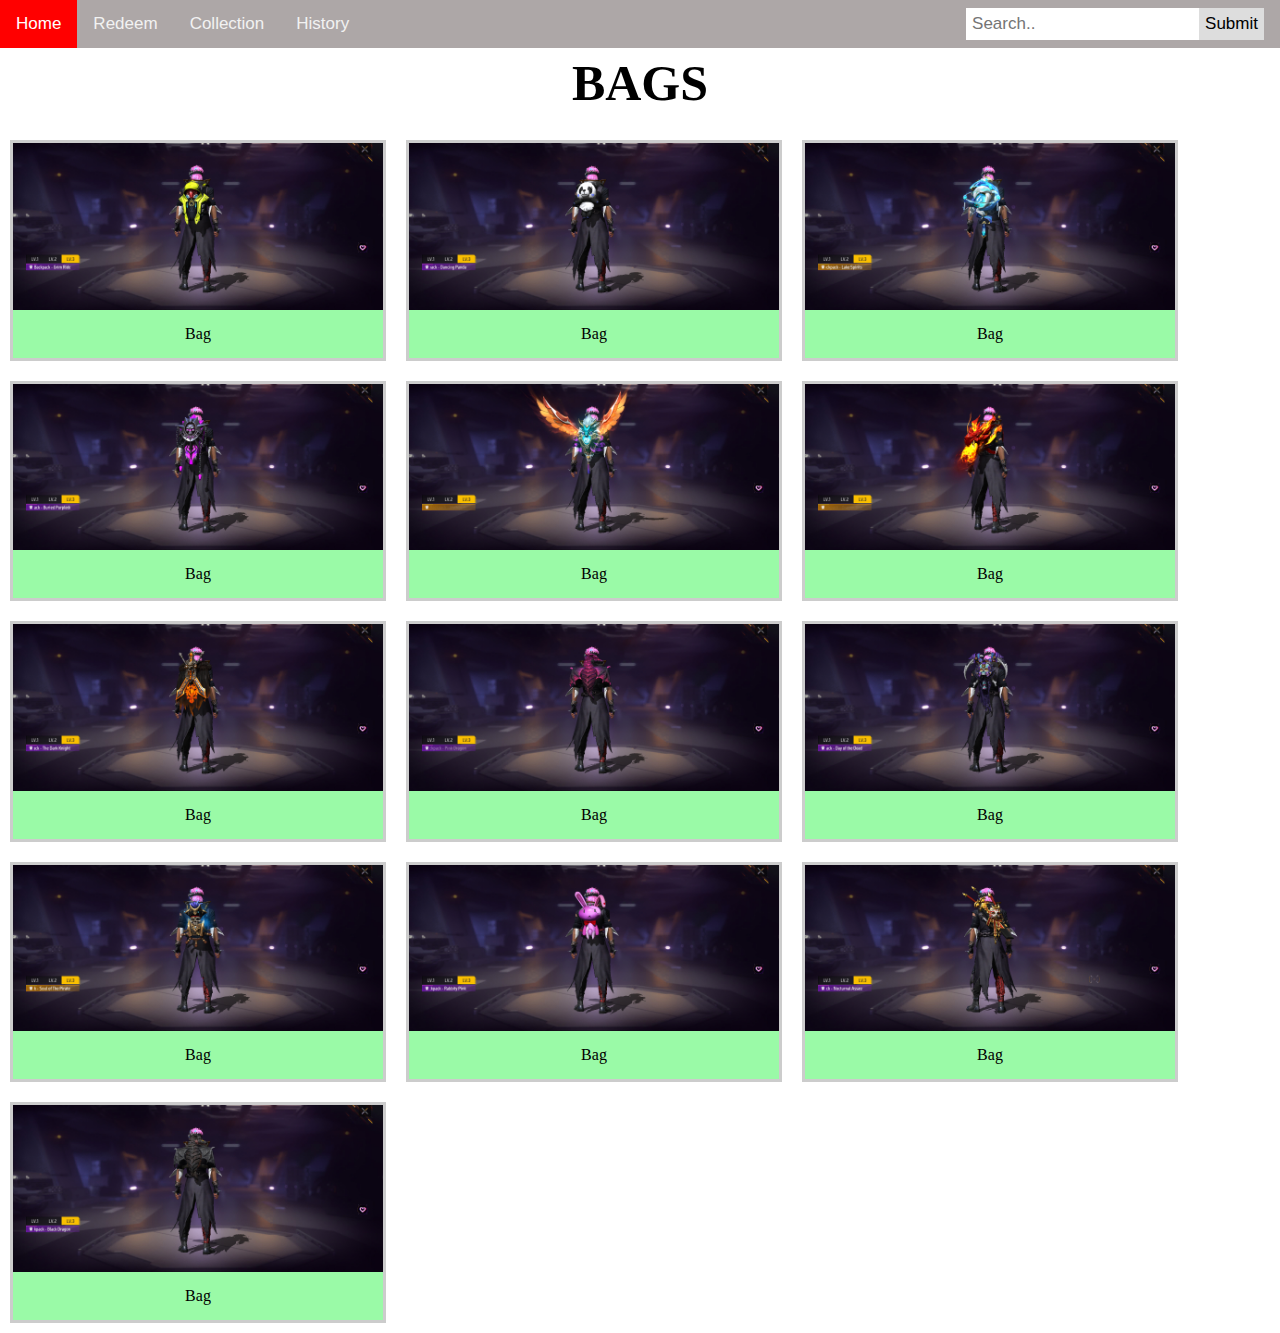
<file: Bags.html>
<link rel="stylesheet" href="progr.css">
<div class="topnav">
    <nav>  
         <a href="home.html">Home</a>
         <a href="https://reward.ff.garena.com/en">Redeem</a>
         <div class="dropdown">
            <button class="dropbtn">Collection
              <i class="fa fa-caret-down"></i>
            </button>
            <div class="dropdown-content">
              <a href="EVO GUNS.Html">EVO GUNS</a>
            <a href="Bundles.html">BUNDLES</a>
            <a href="vehicle.html">VEHICLES</a>
            <a href="Bags.html">BAGS</a>
              </div>
            </div>
         
         <a href="History.html">History</a>
         
        
         <div class="search-container">
             <form action="/action_page.php">
               <input type="text" placeholder="Search.." name="search">
               <button type="submit">Submit</button>
             </form>
           </div>
     </div>    
 </nav>


 <br><br>
 
 <br>

<H1 class="topic" >BAGS</H1>

<style>
  div.gallery {
    margin: 10px;
    border: 3px solid #ccc;
    float: left;
    width: 370px;
  }
  
  div.gallery:hover {
    border: 3px solid #777;
  }
  
  div.gallery img {
    width: 100%;
    height: auto;
  }
  
  div.desc {
    padding: 15px;
    text-align: center;
    background-color: rgba(102, 248, 122, 0.664);
  }
  </style>
  </head>
  <body>
    <br>
  <div class="gallery">
    <a target="_blank" href="bag.jpg">
      <img src="Bag.jpg" alt="Bags" width="600" height="400">
    </a>
    <div class="desc">Bag</div>
  </div>
  <div class="gallery">
    <a target="_blank" href="bag0.jpg">
      <img src="Bag0.jpg" alt="Bags" width="600" height="400">
    </a>
    <div class="desc">Bag</div>
  </div>
  <div class="gallery">
    <a target="_blank" href="bag2.jpg">
      <img src="Bag2.jpg" alt="Bags" width="600" height="400">
    </a>
    <div class="desc">Bag</div>
  </div>
  <div class="gallery">
    <a target="_blank" href="bag3.jpg">
      <img src="Bag3.jpg" alt="Bags" width="600" height="400">
    </a>
    <div class="desc">Bag</div>
  </div>
  <div class="gallery">
    <a target="_blank" href="bag4.jpg">
      <img src="Bag4.jpg" alt="Bags" width="600" height="400">
    </a>
    <div class="desc">Bag</div>
  </div>
  <div class="gallery">
    <a target="_blank" href="bag5.jpg">
      <img src="Bag5.jpg" alt="Bags" width="600" height="400">
    </a>
    <div class="desc">Bag</div>
  </div>
  <div class="gallery">
    <a target="_blank" href="bag6.jpg">
      <img src="Bag6.jpg" alt="Bags" width="600" height="400">
    </a>
    <div class="desc">Bag</div>
  </div>
  <div class="gallery">
    <a target="_blank" href="bag7.jpg">
      <img src="Bag7.jpg" alt="Bags" width="600" height="400">
    </a>
    <div class="desc">Bag</div>
  </div>
  <div class="gallery">
    <a target="_blank" href="bag8.jpg">
      <img src="Bag8.jpg" alt="Bags" width="600" height="400">
    </a>
    <div class="desc">Bag</div>
  </div>
  <div class="gallery">
    <a target="_blank" href="bag9.jpg">
      <img src="Bag9.jpg" alt="Bags" width="600" height="400">
    </a>
    <div class="desc">Bag</div>
  </div>
  <div class="gallery">
    <a target="_blank" href="bag10.jpg">
      <img src="Bag10.jpg" alt="Bags" width="600" height="400">
    </a>
    <div class="desc">Bag</div>
  </div>
  <div class="gallery">
    <a target="_blank" href="bag11.jpg">
      <img src="Bag11.jpg" alt="Bags" width="600" height="400">
    </a>
    <div class="desc">Bag</div>
  </div>
  <div class="gallery">
    <a target="_blank" href="bag12.jpg">
      <img src="Bag12.jpg" alt="Bags" width="600" height="400">
    </a>
    <div class="desc">Bag</div>
  </div>
  </body>
</file>
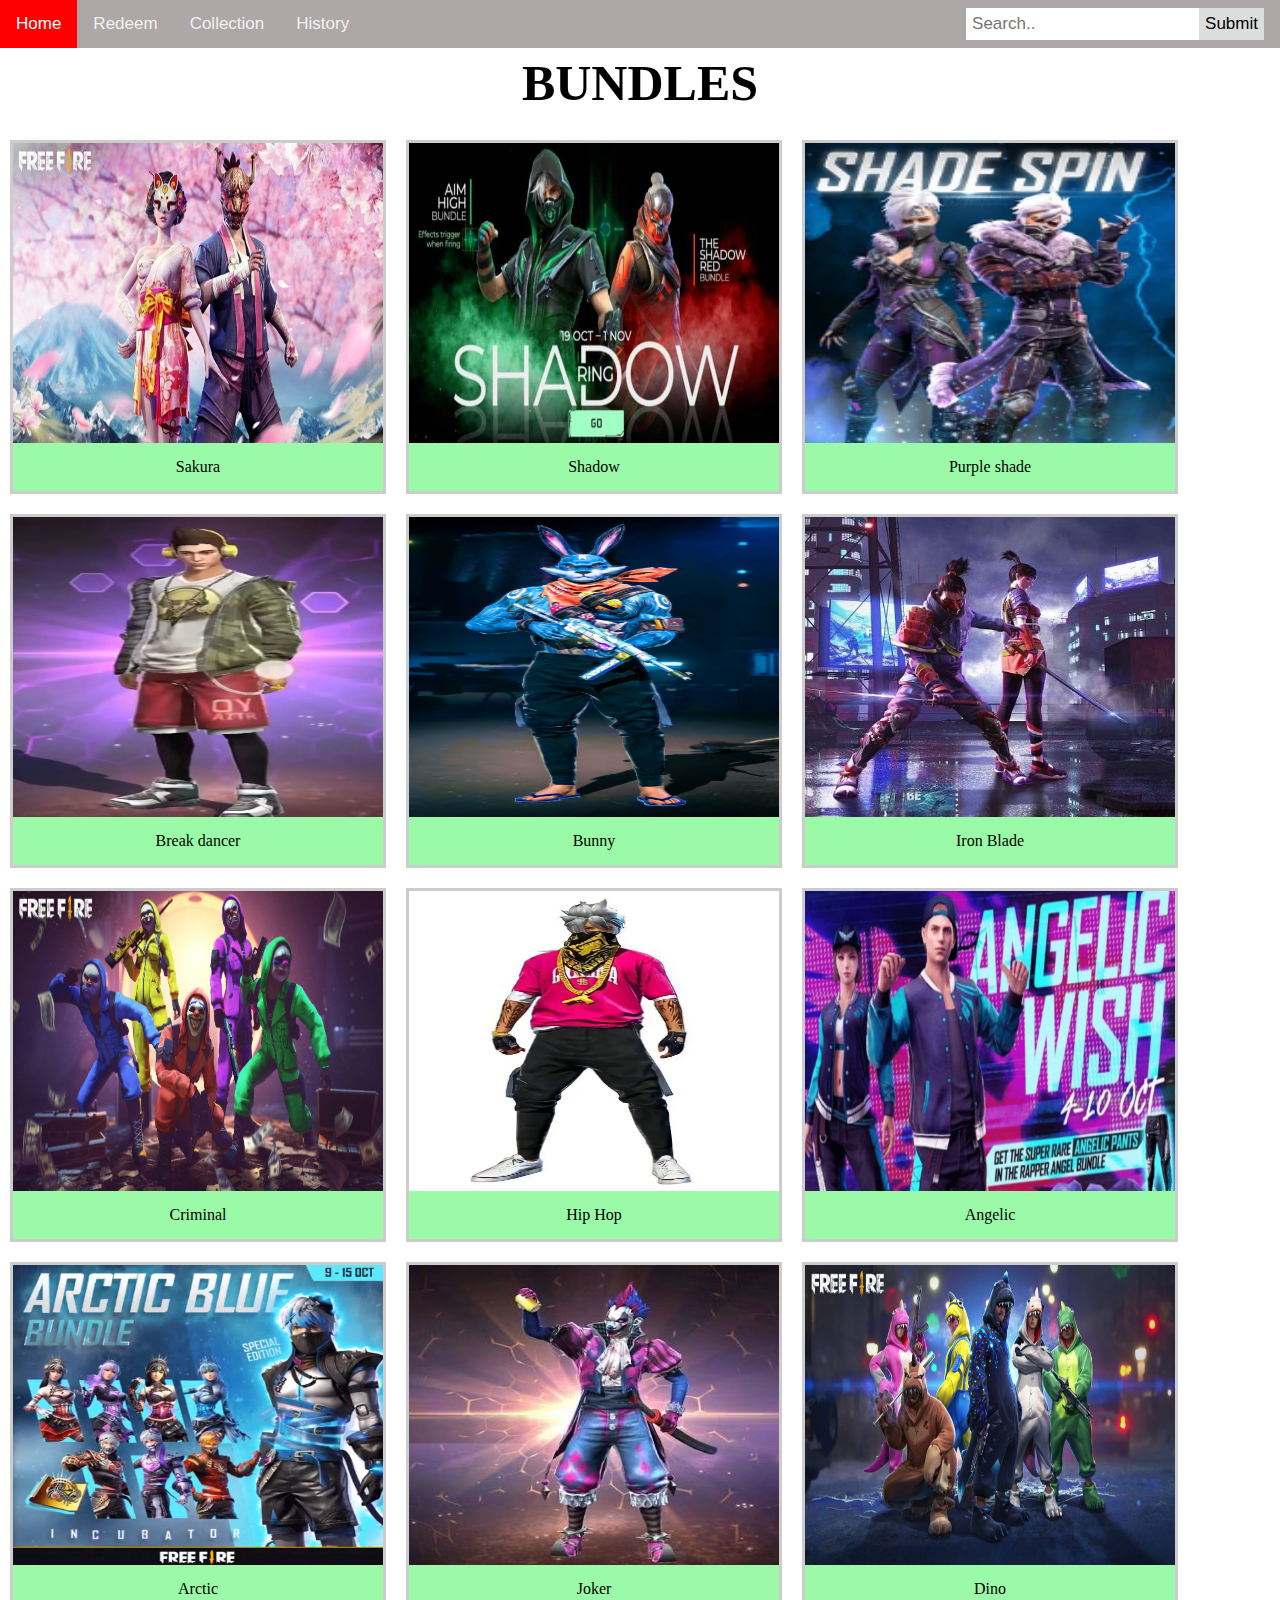
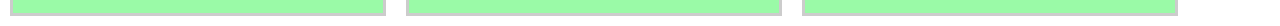
<file: Bundles.html>
<link rel="stylesheet" href="progr.css">
<div class="topnav">
    <nav>  
         <a href="home.html">Home</a>
         <a href="https://reward.ff.garena.com/en">Redeem</a>
         <div class="dropdown">
            <button class="dropbtn">Collection
              <i class="fa fa-caret-down"></i>
            </button>
            <div class="dropdown-content">
              <a href="EVO GUNS.Html">EVO GUNS</a>
            <a href="Bundles.html">BUNDLES</a>
            <a href="vehicle.html">VEHICLES</a>
            <a href="Bags.html">BAGS</a>
              </div>
            </div>
         
         <a href="History.html">History</a>
         
        
         <div class="search-container">
             <form action="/action_page.php">
               <input type="text" placeholder="Search.." name="search">
               <button type="submit">Submit</button>
             </form>
           </div>
     </div>    
 </nav>
<br><br>


 <br>

<H1 class="topic" >BUNDLES</H1>

<style>
  div.gallery {
    margin: 10px;
    border: 3px solid #ccc;
    float: left;
    width: 370px;
  }
  
  div.gallery:hover {
    border: 3px solid #777;
  }
  
  div.gallery img {
    width: 100%;
    height: 300;
  }
  
  div.desc {
    padding: 15px;
    text-align: center;
    background-color: rgba(102, 248, 122, 0.664);
  }
  </style>
  </head>
  <body>
    <br>
  <div class="gallery">
    <a target="_blank" href="Sakura.png">
      <img src="Sakura.png" alt="Bundles" width="600" height="400">
    </a>
    <div class="desc">Sakura</div>
  </div>
  <div class="gallery">
    <a target="_blank" href="Shadow.png">
      <img src="Shadow.png" alt="Bundles" width="600" height="400">
    </a>
    <div class="desc">Shadow</div>
  </div>
  <div class="gallery">
    <a target="_blank" href="Purple shade.png">
      <img src="Purple shade.png" alt="Bundles" width="600" height="400">
    </a>
    <div class="desc">Purple shade</div>
  </div>
  <div class="gallery">
    <a target="_blank" href="Break dancer.png">
      <img src="Break dancer.png" alt="Bundles" width="600" height="400">
    </a>
    <div class="desc">Break dancer</div>
  </div>
  <div class="gallery">
    <a target="_blank" href="Bunny.png">
      <img src="Bunny.png" alt="Bundles" width="600" height="400">
    </a>
    <div class="desc">Bunny</div>
  </div>
  <div class="gallery">
    <a target="_blank" href="Iron Blade.png">
      <img src="Iron Blade.png" alt="Bundles" width="600" height="400">
    </a>
    <div class="desc">Iron Blade</div>
  </div>
  <div class="gallery">
    <a target="_blank" href="Criminal.png">
      <img src="Criminal.png" alt="Bundles" width="600" height="400">
    </a>
    <div class="desc">Criminal</div>
  </div>
  <div class="gallery">
    <a target="_blank" href="Hip Hop.png">
      <img src="Hip Hop.png" alt="Bundles" width="600" height="400">
    </a>
    <div class="desc">Hip Hop</div>
  </div>
  <div class="gallery">
    <a target="_blank" href="Angelic.png">
      <img src="Angelic.png" alt="Bundles" width="600" height="400">
    </a>
    <div class="desc">Angelic</div>
  </div>
  <div class="gallery">
    <a target="_blank" href="Arctic.png">
      <img src="Arctic.png" alt="Bundles" width="600" height="400">
    </a>
    <div class="desc">Arctic</div>
  </div>
  <div class="gallery">
    <a target="_blank" href="Joker.png">
      <img src="Joker.png" alt="Bundles" width="600" height="400">
    </a>
    <div class="desc">Joker</div>
  </div>
  <div class="gallery">
    <a target="_blank" href="Dino.png">
      <img src="Dino.png" alt="Bundles" width="600" height="400">
    </a>
    <div class="desc">Dino</div>
  </div>
  </body>
</file>
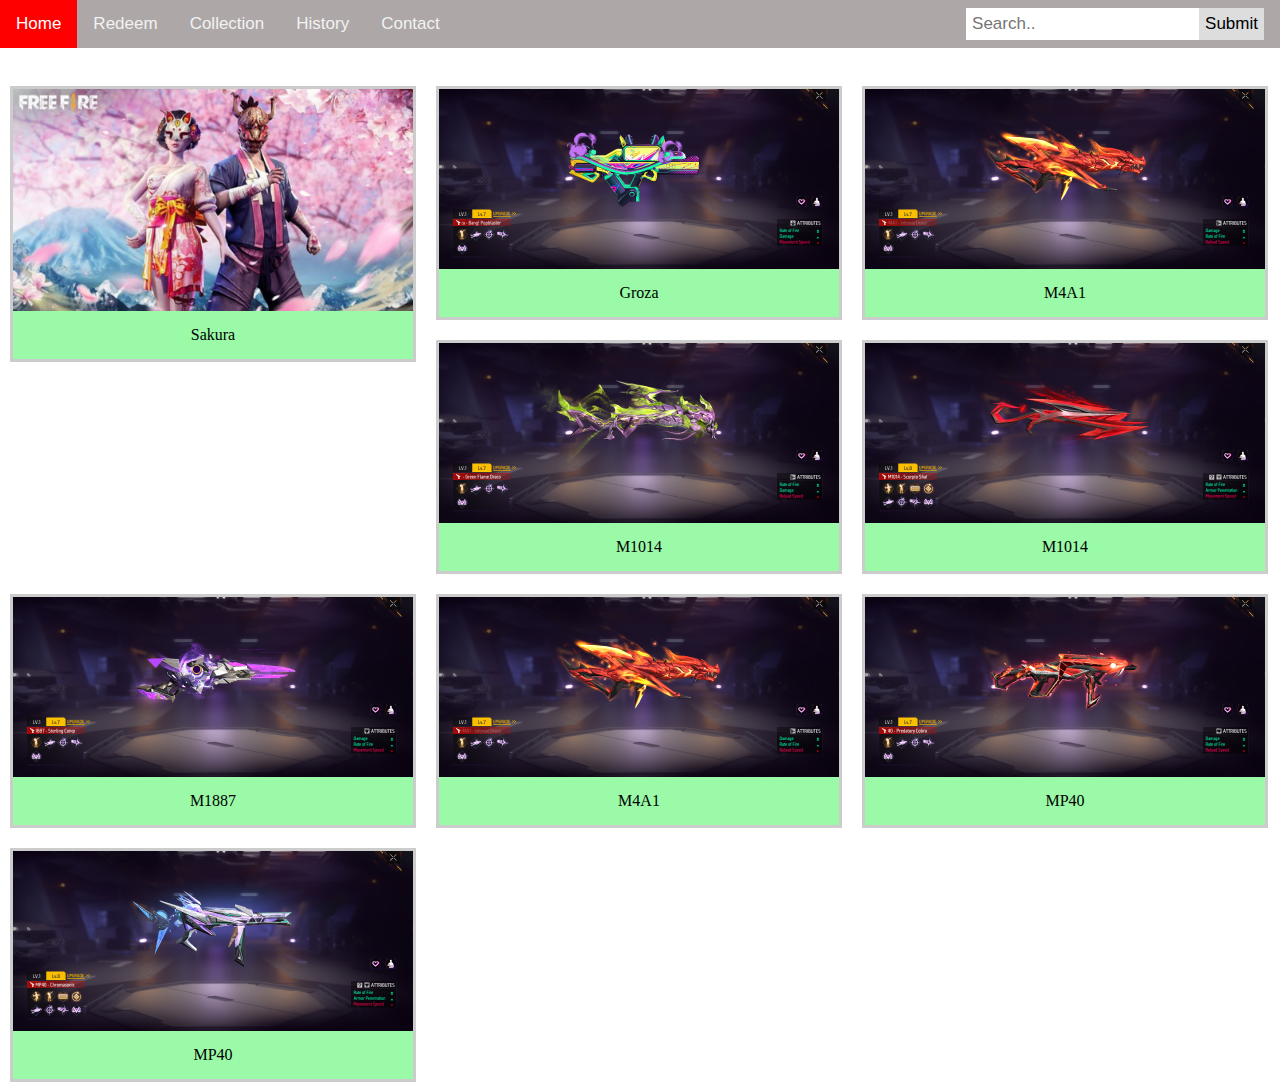
<file: EMOTES.html>
<link rel="stylesheet" href="progr.css">
<div class="topnav">
    <nav>  
         <a href="home.html">Home</a>
         <a href="https://reward.ff.garena.com/en">Redeem</a>
         <div class="dropdown">
            <button class="dropbtn">Collection
              <i class="fa fa-caret-down"></i>
            </button>
            <div class="dropdown-content">
              <a href="EVO GUNS.Html">EVO GUNS</a>
            <a href="EMOTES.html">Emotes</a>
            <a href="DRESS.html">DRESS</a>
              </div>
            </div>
         
         <a href="History.html">History</a>
         <a href="contact.html">Contact</a>
        
         <div class="search-container">
             <form action="/action_page.php">
               <input type="text" placeholder="Search.." name="search">
               <button type="submit">Submit</button>
             </form>
           </div>
     </div>    
 </nav>




<H1 class="topic" >bundles</H1>

<style>
  div.gallery {
    margin: 10px;
    border: 3px solid #ccc;
    float: left;
    width: 400px;
  }
  
  div.gallery:hover {
    border: 3px solid #777;
  }
  
  div.gallery img {
    width: 100%;
    height: auto;
  }
  
  div.desc {
    padding: 15px;
    text-align: center;
    background-color: rgba(102, 248, 122, 0.664);
  }
  </style>
  </head>
  <body>
    <br>
  <div class="gallery">
    <a target="_blank" href="Sakura.png">
      <img src="Sakura.png" alt="GUNS" width="600" height="400">
    </a>
    <div class="desc">Sakura</div>
  </div>
  
  
  
  <div class="gallery">
    <a target="_blank" href="Groza.jpg">
      <img src="Groza.jpg" alt="GUNS" width="600" height="400">
    </a>
    <div class="desc">Groza</div>
  </div>
  
  <div class="gallery">
    <a target="_blank" href="M4A1.jpg">
      <img src="M4A1.jpg" alt="GUNS" width="600" height="400">
    </a>
    <div class="desc">M4A1</div>
  </div>
  
  <div class="gallery">
    <a target="_blank" href="M1014 2.jpg">
      <img src="M1014 2.jpg" alt="GUNS" width="600" height="400">
    </a>
    <div class="desc">M1014</div>
  </div>
  
  <div class="gallery">
    <a target="_blank" href="M1014.jpg">
      <img src="M1014.jpg" alt="GUNS" width="600" height="400">
    </a>
    <div class="desc">M1014</div>
  </div>
  <div class="gallery">
    <a target="_blank" href="M1887.jpg">
      <img src="M1887.jpg" alt="GUNS" width="600" height="400">
    </a>
    <div class="desc">M1887</div>
  </div>
  <div class="gallery">
    <a target="_blank" href="M4A1.jpg">
      <img src="M4A1.jpg" alt="GUNS" width="600" height="400">
    </a>
    <div class="desc">M4A1</div>
  </div>
  <div class="gallery">
    <a target="_blank" href="MP40 2.jpg">
      <img src="MP40 2.jpg" alt="GUNS" width="600" height="400">
    </a>
    <div class="desc">MP40</div>
  </div>
  <div class="gallery">
    <a target="_blank" href="MP40.jpg">
      <img src="MP40.jpg" alt="GUNS" width="600" height="400">
    </a>
    <div class="desc">MP40</div>
  </div>
  </body>
</file>
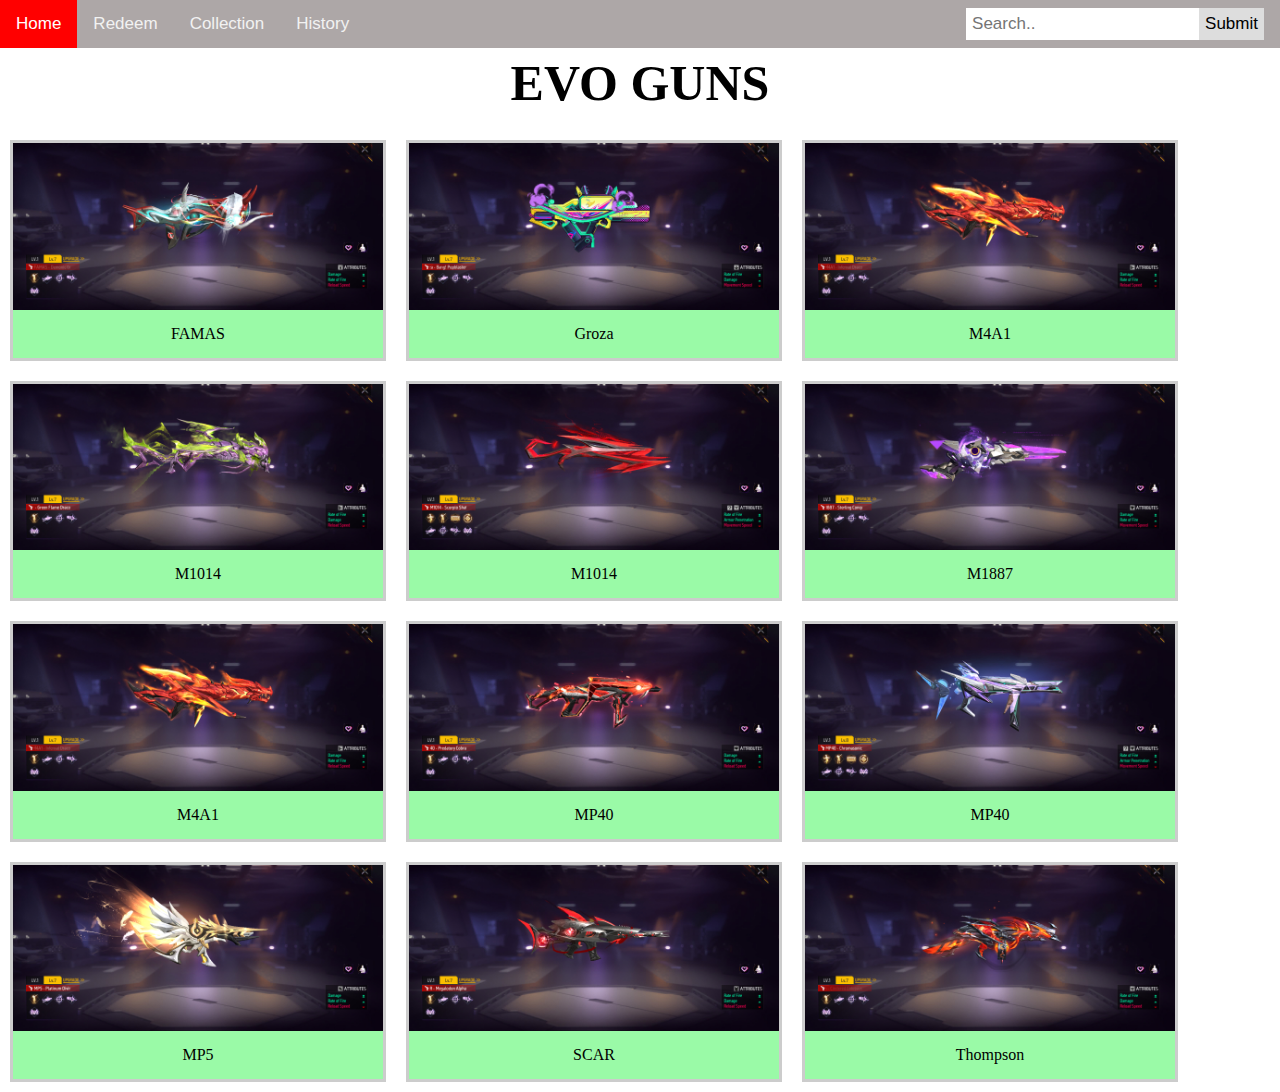
<file: EVO GUNS.Html>
<link rel="stylesheet" href="progr.css">
<div class="topnav">
    <nav>  
         <a href="home.html">Home</a>
         <a href="https://reward.ff.garena.com/en">Redeem</a>
         <div class="dropdown">
            <button class="dropbtn">Collection
              <i class="fa fa-caret-down"></i>
            </button>
            <div class="dropdown-content">
              <a href="EVO GUNS.Html">EVO GUNS</a>
            <a href="Bundles.html">BUNDLES</a>
            <a href="vehicle.html">VEHICLES</a>
            <a href="Bags.html">BAGS</a>
              </div>
            </div>
         
         <a href="History.html">History</a>
         
        
         <div class="search-container">
             <form action="/action_page.php">
               <input type="text" placeholder="Search.." name="search">
               <button type="submit">Submit</button>
             </form>
           </div>
     </div>    
 </nav>
<br><br>

 <br>
<H1 class="topic" >EVO GUNS</H1>

<style>
  div.gallery {
    margin: 10px;
    border: 3px solid #ccc;
    float: left;
    width: 370px;
  }
  
  div.gallery:hover {
    border: 3px solid #777;
  }
  
  div.gallery img {
    width: 100%;
    height: auto;
  }
  
  div.desc {
    padding: 15px;
    text-align: center;
    background-color: rgba(102, 248, 122, 0.664);
  }
  </style>
  </head>
  <body>
    <br>
  <div class="gallery">
    <a target="_blank" href="FAMAS.jpg">
      <img src="FAMAS.jpg" alt="GUNS" width="600" height="400">
    </a>
    <div class="desc">FAMAS</div>
  </div>
  
  
  
  <div class="gallery">
    <a target="_blank" href="Groza.jpg">
      <img src="Groza.jpg" alt="GUNS" width="600" height="400">
    </a>
    <div class="desc">Groza</div>
  </div>
  
  <div class="gallery">
    <a target="_blank" href="M4A1.jpg">
      <img src="M4A1.jpg" alt="GUNS" width="600" height="400">
    </a>
    <div class="desc">M4A1</div>
  </div>
  
  <div class="gallery">
    <a target="_blank" href="M1014 2.jpg">
      <img src="M1014 2.jpg" alt="GUNS" width="600" height="400">
    </a>
    <div class="desc">M1014</div>
  </div>
  
  <div class="gallery">
    <a target="_blank" href="M1014.jpg">
      <img src="M1014.jpg" alt="GUNS" width="600" height="400">
    </a>
    <div class="desc">M1014</div>
  </div>
  <div class="gallery">
    <a target="_blank" href="M1887.jpg">
      <img src="M1887.jpg" alt="GUNS" width="600" height="400">
    </a>
    <div class="desc">M1887</div>
  </div>
  <div class="gallery">
    <a target="_blank" href="M4A1.jpg">
      <img src="M4A1.jpg" alt="GUNS" width="600" height="400">
    </a>
    <div class="desc">M4A1</div>
  </div>
  <div class="gallery">
    <a target="_blank" href="MP40 2.jpg">
      <img src="MP40 2.jpg" alt="GUNS" width="600" height="400">
    </a>
    <div class="desc">MP40</div>
  </div>
  <div class="gallery">
    <a target="_blank" href="MP40.jpg">
      <img src="MP40.jpg" alt="GUNS" width="600" height="400">
    </a>
    <div class="desc">MP40</div>
  </div>
  <div class="gallery">
    <a target="_blank" href="MP5.jpg">
      <img src="MP5.jpg" alt="GUNS" width="600" height="400">
    </a>
    <div class="desc">MP5</div>
  </div>
  <div class="gallery">
    <a target="_blank" href="SCAR.jpg">
      <img src="SCAR.jpg" alt="GUNS" width="600" height="400">
    </a>
    <div class="desc">SCAR</div>
  </div>
  <div class="gallery">
    <a target="_blank" href="Thompson.jpg">
      <img src="Thompson.jpg" alt="GUNS" width="600" height="400">
    </a>
    <div class="desc">Thompson</div>
  </div>
  </body>
</file>
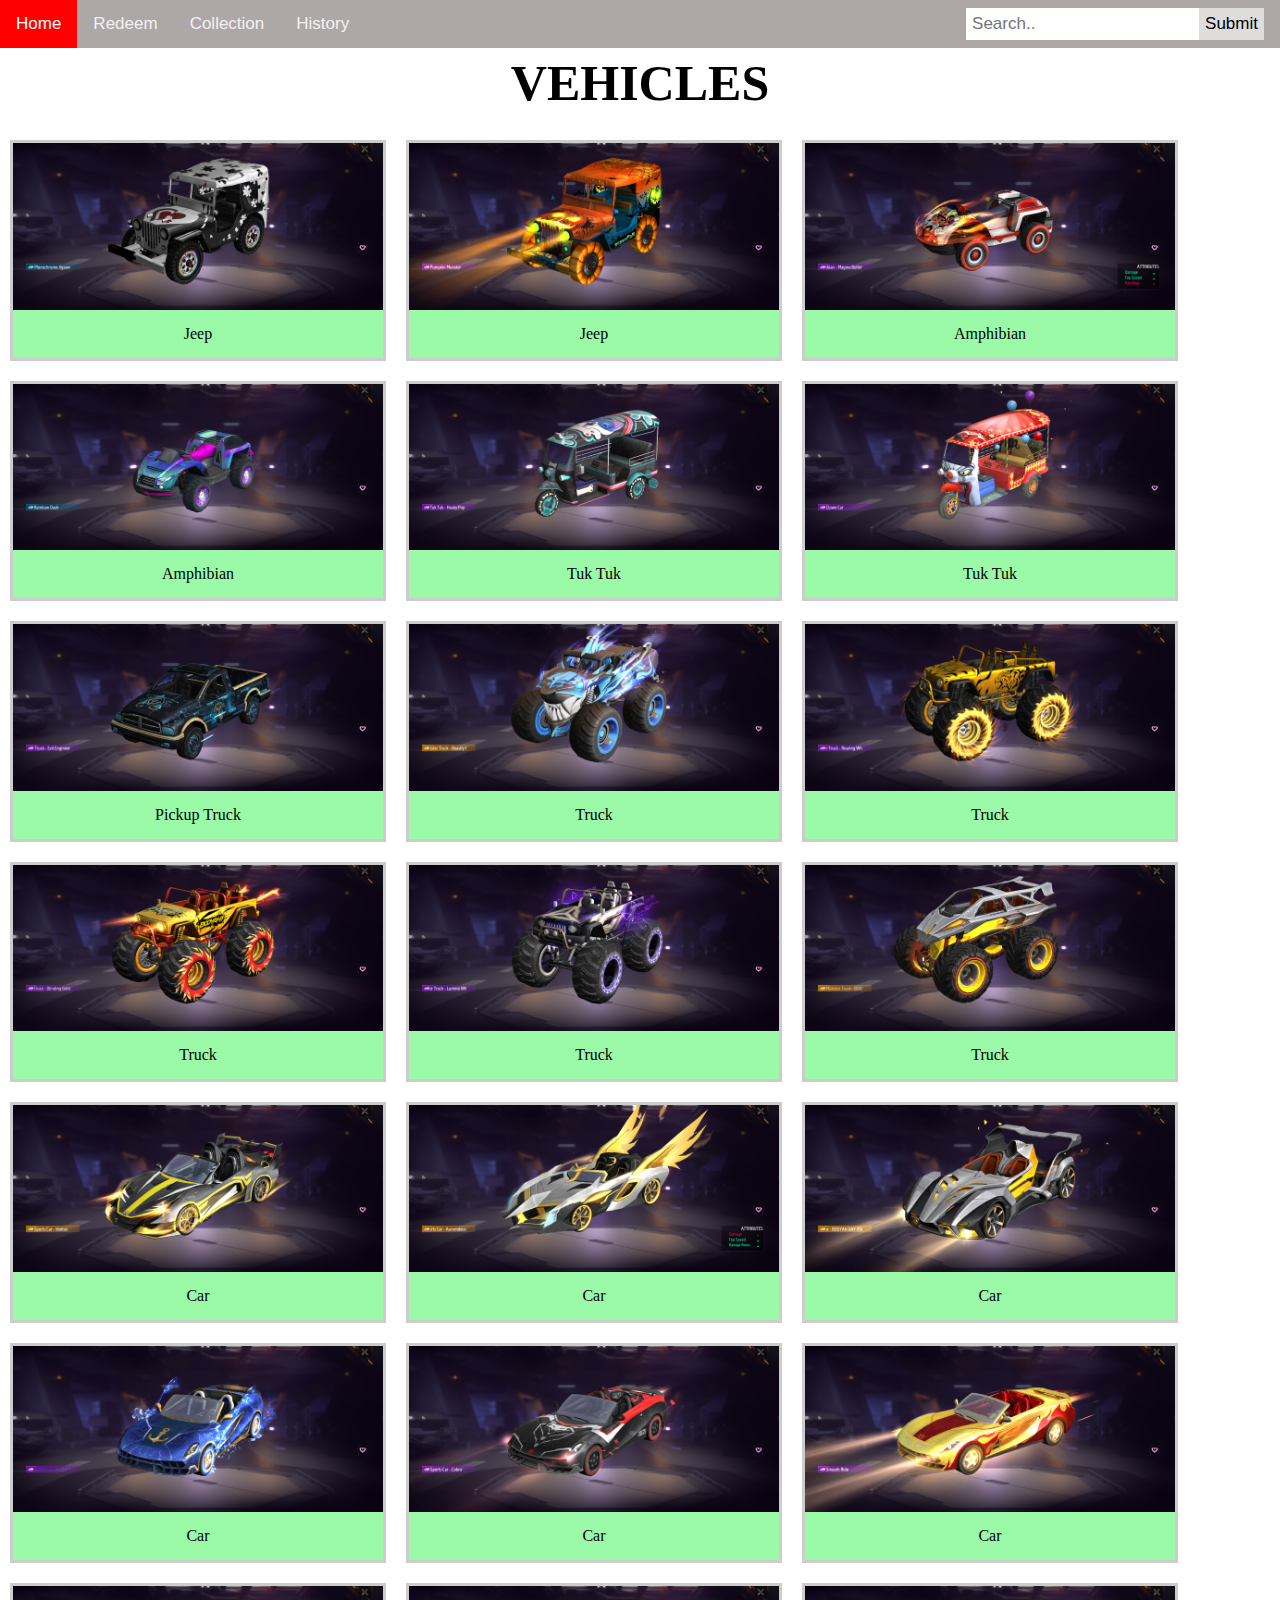
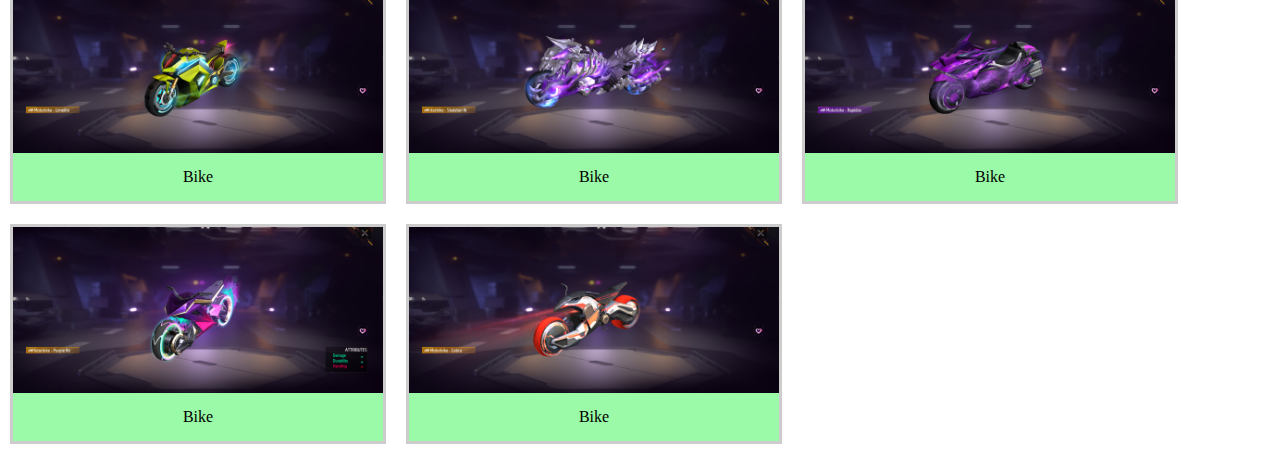
<file: vehicle.html>
<link rel="stylesheet" href="progr.css">
<div class="topnav">
    <nav>  
         <a href="home.html">Home</a>
         <a href="https://reward.ff.garena.com/en">Redeem</a>
         <div class="dropdown">
            <button class="dropbtn">Collection
              <i class="fa fa-caret-down"></i>
            </button>
            <div class="dropdown-content">
              <a href="EVO GUNS.Html">EVO GUNS</a>
            <a href="Bundles.html">BUNDLES</a>
            <a href="vehicle.html">VEHICLES</a>
            <a href="Bags.html">BAGS</a>
              </div>
            </div>
         
         <a href="History.html">History</a>
        
        
         <div class="search-container">
             <form action="/action_page.php">
               <input type="text" placeholder="Search.." name="search">
               <button type="submit">Submit</button>
             </form>
           </div>
     </div>    
 </nav>

 <br><br>
 
 <br>

<H1 class="topic" >VEHICLES</H1>

<style>
  div.gallery {
    margin: 10px;
    border: 3px solid #ccc;
    float: left;
    width: 370px;
  }
  
  div.gallery:hover {
    border: 3px solid #777;
  }
  
  div.gallery img {
    width: 100%;
    height: auto;
  }
  
  div.desc {
    padding: 15px;
    text-align: center;
    background-color: rgba(102, 248, 122, 0.664);
  }
  </style>
  </head>
  <body>
    <br>
  <div class="gallery">
    <a target="_blank" href="Jeep.jpg">
      <img src="Jeep.jpg" alt="vehicle" width="600" height="400">
    </a>
    <div class="desc">Jeep</div>
  </div>
  <div class="gallery">
    <a target="_blank" href="Jeep2.jpg">
      <img src="Jeep2.jpg" alt="vehicle" width="600" height="400">
    </a>
    <div class="desc">Jeep</div>
  </div>
  <div class="gallery">
    <a target="_blank" href="Amphibian.jpg">
      <img src="Amphibian.jpg" alt="vehicle" width="600" height="400">
    </a>
    <div class="desc">Amphibian </div>
  </div>
  <div class="gallery">
    <a target="_blank" href="Amphibian2.jpg">
      <img src="Amphibian2.jpg" alt="vehicle" width="600" height="400">
    </a>
    <div class="desc">Amphibian</div>
  </div>
  <div class="gallery">
    <a target="_blank" href="Tuk Tuk.jpg">
      <img src="Tuk Tuk.jpg" alt="vehicle" width="600" height="400">
    </a>
    <div class="desc">Tuk Tuk</div>
  </div>
  <div class="gallery">
    <a target="_blank" href="Tuk Tuk2.jpg">
      <img src="Tuk Tuk2.jpg" alt="vehicle" width="600" height="400">
    </a>
    <div class="desc">Tuk Tuk</div>
  </div>
  <div class="gallery">
    <a target="_blank" href="Pickup Truck.jpg">
      <img src="Pickup Truck.jpg" alt="vehicle" width="600" height="400">
    </a>
    <div class="desc">Pickup Truck</div>
  </div>
  <div class="gallery">
    <a target="_blank" href="Truck.jpg">
      <img src="Truck.jpg" alt="vehicle" width="600" height="400">
    </a>
    <div class="desc">Truck</div>
  </div>
  <div class="gallery">
    <a target="_blank" href="Truck2.jpg">
      <img src="Truck2.jpg" alt="vehicle" width="600" height="400">
    </a>
    <div class="desc">Truck</div>
  </div>
  <div class="gallery">
    <a target="_blank" href="Truck3.jpg">
      <img src="Truck3.jpg" alt="vehicle" width="600" height="400">
    </a>
    <div class="desc">Truck</div>
  </div>
  <div class="gallery">
    <a target="_blank" href="Truck4.jpg">
      <img src="Truck4.jpg" alt="vehicle" width="600" height="400">
    </a>
    <div class="desc">Truck</div>
  </div>
  <div class="gallery">
    <a target="_blank" href="Truck5.jpg">
      <img src="Truck5.jpg" alt="vehicle" width="600" height="400">
    </a>
    <div class="desc">Truck</div>
  </div>



  <div class="gallery">
    <a target="_blank" href="Car.jpg">
      <img src="Car.jpg" alt="vehicle" width="600" height="400">
    </a>
    <div class="desc">Car</div>
  </div>
  <div class="gallery">
    <a target="_blank" href="Car2.jpg">
      <img src="car2.jpg" alt="vehicle" width="600" height="400">
    </a>
    <div class="desc">Car</div>
  </div>
  <div class="gallery">
    <a target="_blank" href="Car3.jpg">
      <img src="Car3.jpg" alt="vehicle" width="600" height="400">
    </a>
    <div class="desc">Car</div>
  </div>
  <div class="gallery">
    <a target="_blank" href="Car4.jpg">
      <img src="Car4.jpg" alt="vehicle" width="600" height="400">
    </a>
    <div class="desc">Car</div>
  </div>
  <div class="gallery">
    <a target="_blank" href="Car5.jpg">
      <img src="Car5.jpg" alt="vehicle" width="600" height="400">
    </a>
    <div class="desc">Car</div>
  </div>
  <div class="gallery">
    <a target="_blank" href="Car6.jpg">
      <img src="Car6.jpg" alt="vehicle" width="600" height="400">
    </a>
    <div class="desc">Car</div>
  </div>
  <div class="gallery">
    <a target="_blank" href="Bike.jpg">
      <img src="Bike.jpg" alt="vehicle" width="600" height="400">
    </a>
    <div class="desc">Bike</div>
  </div>
  <div class="gallery">
    <a target="_blank" href="Bike2.jpg">
      <img src="Bike2.jpg" alt="vehicle" width="600" height="400">
    </a>
    <div class="desc">Bike</div>
  </div>
  <div class="gallery">
    <a target="_blank" href="Bike3.jpg">
      <img src="Bike3.jpg" alt="vehicle" width="600" height="400">
    </a>
    <div class="desc">Bike</div>
  </div>
  <div class="gallery">
    <a target="_blank" href="Bike4.jpg">
      <img src="Bike4.jpg" alt="vehicle" width="600" height="400">
    </a>
    <div class="desc">Bike</div>
  </div>
  <div class="gallery">
    <a target="_blank" href="Bike5.jpg">
      <img src="Bike5.jpg" alt="vehicle" width="600" height="400">
    </a>
    <div class="desc">Bike</div>
  </div>
</body>
</file>
<file: progr.css>
*{
  margin: 0;
}
  

.topnav {
    background-color: #ada7a7;
    overflow: hidden;
    font-family: Arial;
    position: fixed; /* Set the navbar to fixed position */
  top: 0; 
  width: 100%; /* Full width */
  }
  
  /* Style the links inside the navigation bar */
  .topnav a {
    float: left;
    color: #f2f2f2;
    text-align: center;
    padding: 14px 16px;
    text-decoration: none;
    font-size: 17px;
  }
  
  /* Change the color of links on hover */
  .topnav a:hover {
    background-color: red;
    color: white ;
    
  }
  
  /* Add a color to the active/current link */
  .topnav a.active {
    background-color: #04AA6D;
    color: white;
  }
  /* Style the input container */
.topnav .search-container {
  float: right;
}

/* Style the input field inside the navbar */
.topnav input[type=text] {
  padding: 6px;
  margin-top: 8px;
  font-size: 17px;
  border: none;
}

/* Style the button inside the input container */
.topnav .search-container button {
  float: right;
  padding: 6px;
  margin-top: 8px;
  margin-right: 16px;
  background: #ddd;
  font-size: 17px;
  border: none;
  cursor: pointer;
}

.topnav .search-container button:hover {
  background:  red;
}

/* Add responsiveness - On small screens, display the navbar vertically instead of horizontally */
@media screen and (max-width: 600px) {
  .topnav .search-container {
    float: none;
  }
  .topnav a, .topnav input[type=text], .topnav .search-container button {
    float: none;
    display: block;
    text-align: left;
    width: 100%;
    margin: 0;
    padding: 16px;
  }
  .topnav input[type=text] {
    border: 1px solid #ccc;
  }
}

.topic  {
  text-align: center;
  font-size: 50;
}
.size {
  font-size: 22px;
}
.table {
  border: 1px solid rgb(138, 135, 135);
  
  border-collapse: collapse;

}
th{
  background-color: #C0C0C0;
}
th, td{
  padding-left: 10px;
  font-size: 20;
 
}
.bold{
  font-size: 27;
}


/* The dropdown container */
.dropdown {
  float: left;
  overflow: hidden;
  
}

/* Dropdown button */
.dropdown .dropbtn {
  font-size: 17px;
  border: none;
  outline: none;
  color:  #f2f2f2;
  padding: 14px 16px;
  background-color: inherit;
  font-family: inherit; /* Important for vertical align on mobile phones */
  margin: 0; /* Important for vertical align on mobile phones */
}

/* Add a red background color to navbar links on hover */
.navbar a:hover, .dropdown:hover .dropbtn {
  background-color: red;
}

/* Dropdown content (hidden by default) */
.dropdown-content {
  display: none;
  position: fixed;
  background-color: #f9f9f9;
  min-width: 160px;
  box-shadow: 0px 8px 16px 0px rgba(0,0,0,0.2);
  z-index: 1;
}

/* Links inside the dropdown */
.dropdown-content a {
  float: none;
  color: black;
  padding: 12px 16px;
  text-decoration: none;
  display: block;
  text-align: left;
}

/* Add a grey background color to dropdown links on hover */
.dropdown-content a:hover {
  background-color: #ddd;
}

/* Show the dropdown menu on hover */
.dropdown:hover .dropdown-content {
  display: block;
}
.background{

  height:auto ;
  display: block;
  margin-right: auto;
  margin-left: auto;
  width: 50%;
  }
.historypic{
  height:70% ;
display: block;
margin-right: auto;
margin-left: auto;
width: 50%;
}
.hidden{
  font-size: 90;
  text-align: center;
  float: left;
}
.hid{
  font-size: 2;
  text-align: center;

}
</file>
